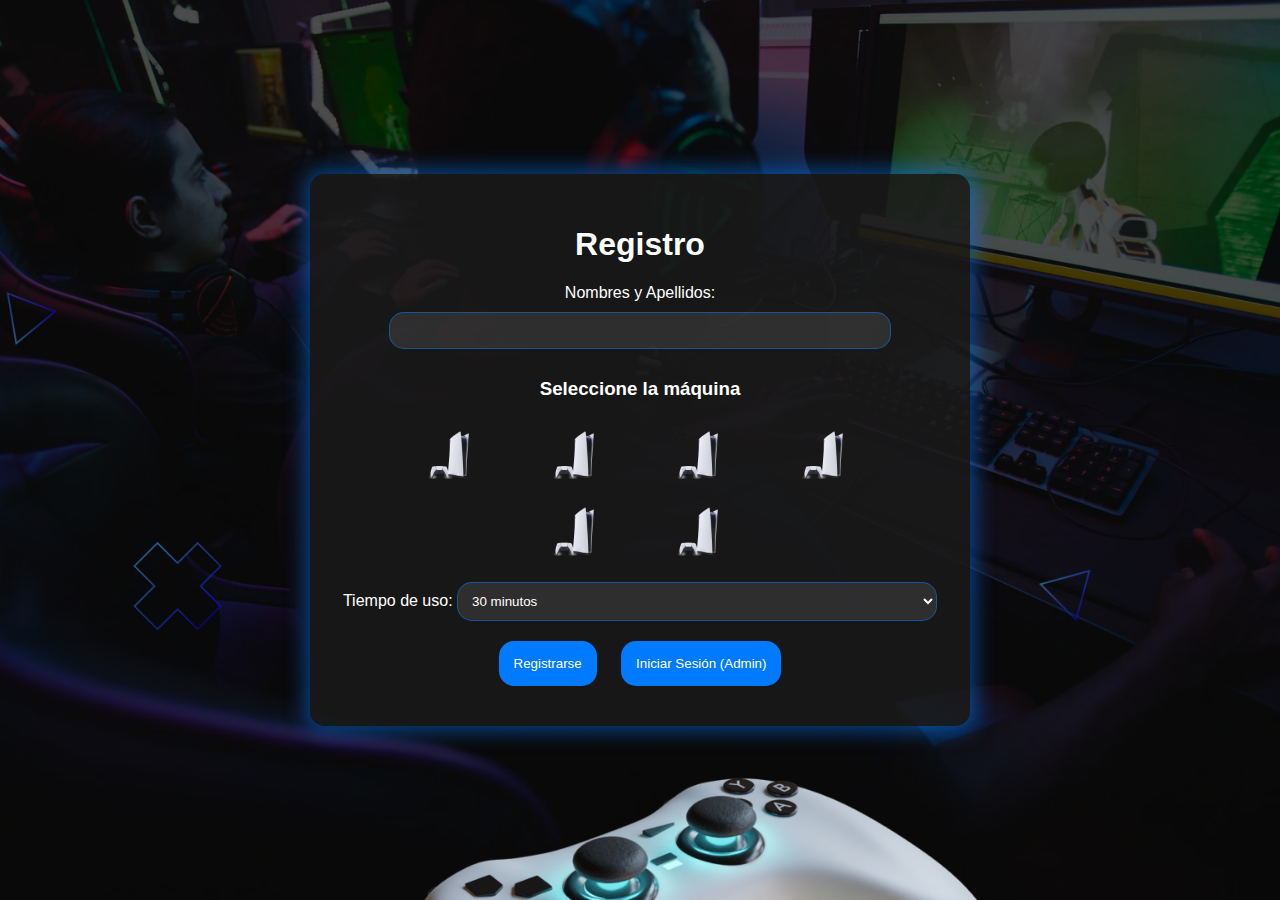
<file: index.html>
<!DOCTYPE html>
<html lang="es">
<head>
    <meta charset="UTF-8">
    <meta name="viewport" content="width=device-width, initial-scale=1.0">
    <title>Registro de Cliente</title>
    <link rel="stylesheet" href="styles.css">
</head>
<body>
    <div class="container">
        <h1>Registro</h1>
        <form id="clientForm">
            <label for="fullName">Nombres y Apellidos:</label>
            <input type="text" id="fullName" required>
            <h3>Seleccione la máquina</h3>
            <div class="machines">
                <img src="img/ps5.png" alt="PS5" onclick="selectMachine(1)" id="machine1">
                <img src="img/ps5.png" alt="PS5" onclick="selectMachine(2)" id="machine2">
                <img src="img/ps5.png" alt="PS5" onclick="selectMachine(3)" id="machine3">
                <img src="img/ps5.png" alt="PS5" onclick="selectMachine(1)" id="machine1">
                <img src="img/ps5.png" alt="PS5" onclick="selectMachine(2)" id="machine2">
                <img src="img/ps5.png" alt="PS5" onclick="selectMachine(3)" id="machine3">
                <!-- Añadir más imágenes según sea necesario -->
            </div>
            
            <label for="time">Tiempo de uso:</label>
            <select id="time" required>
                <option value="30">30 minutos</option>
                <option value="60">60 minutos</option>
                <option value="90">90 minutos</option>
                <option value="120">120 minutos</option>
                <option value="Libre">Libre</option>
            </select>
            
            <button type="button" onclick="registerClient()">Registrarse</button>
            <button type="button" onclick="goToAdminLogin()">Iniciar Sesión (Admin)</button>
        </form>
    </div>

    <script src="script.js"></script>
</body>
</html>
</file>
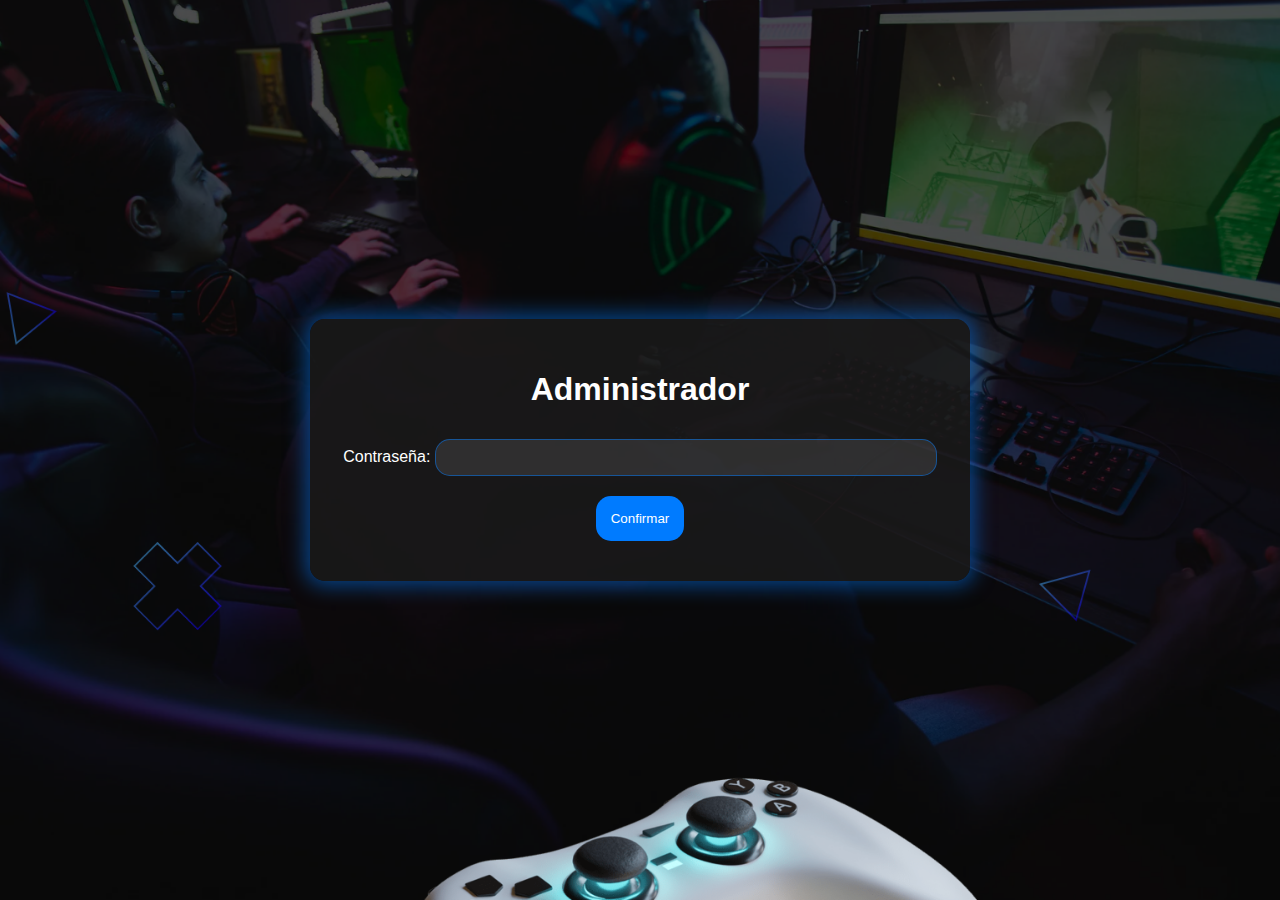
<file: admin_login.html>
<!DOCTYPE html>
<html lang="es">
<head>
    <meta charset="UTF-8">
    <meta name="viewport" content="width=device-width, initial-scale=1.0">
    <title>Login de Administrador</title>
    <link rel="stylesheet" href="styles.css">
</head>
<body>
    <div class="container">
        <h1>Administrador</h1>
        <form onsubmit="return validatePassword()">
            <label for="password">Contraseña:</label>
            <input type="password" id="password" required>
            <button type="submit">Confirmar</button>
        </form>
    </div>

    <script>
        function validatePassword() {
            const password = document.getElementById("password").value;
            if (password === "1234") {
                window.location.href = "admin_dashboard.html";
            } else {
                alert("Contraseña incorrecta.");
            }
            return false;
        }
    </script>
</body>
</html>
</file>
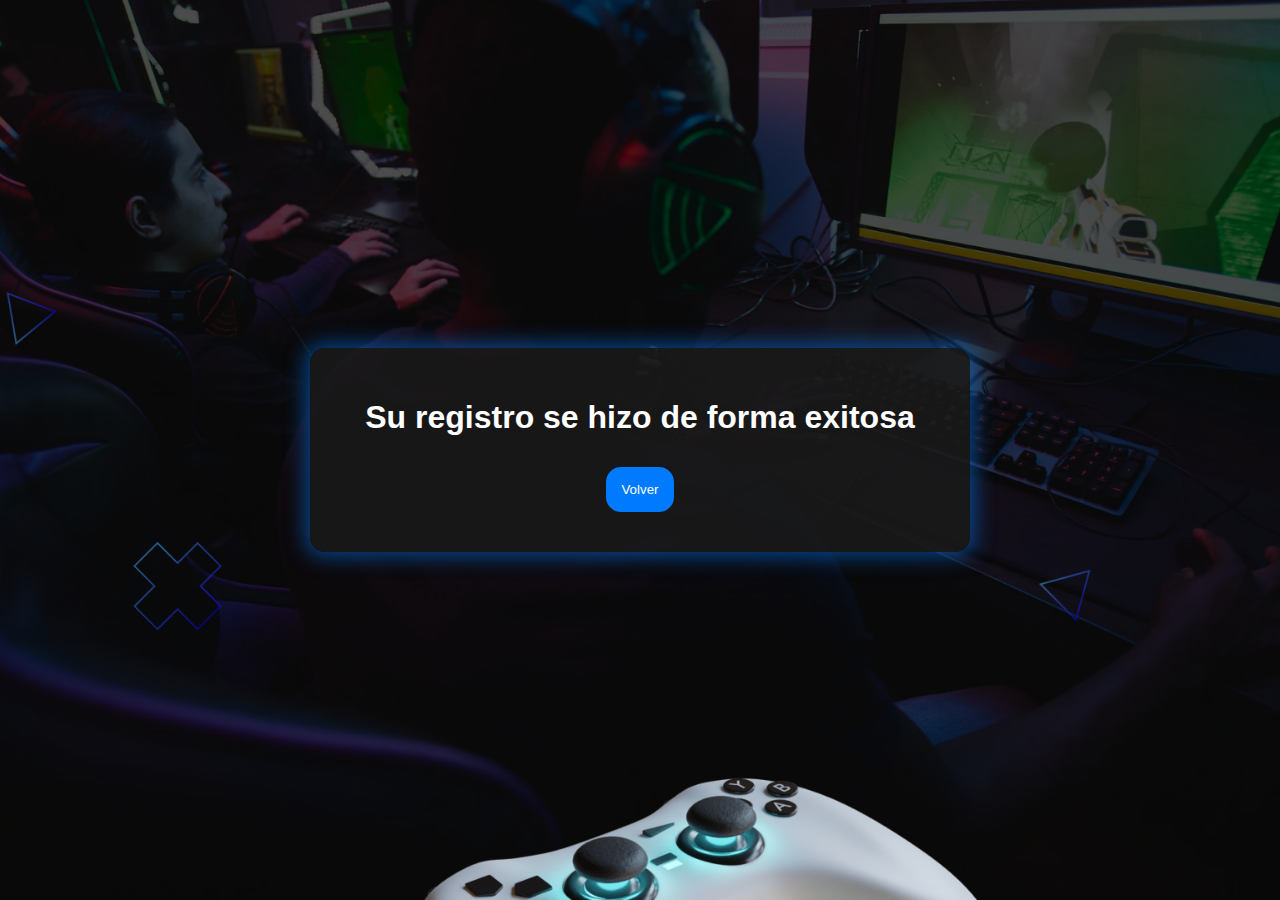
<file: success.html>
<!DOCTYPE html>
<html lang="es">
<head>
    <meta charset="UTF-8">
    <meta name="viewport" content="width=device-width, initial-scale=1.0">
    <title>Registro Exitoso</title>
    <link rel="stylesheet" href="styles.css">
</head>
<body>
    <div class="container">
        <h1>Su registro se hizo de forma exitosa</h1>
        <button onclick="window.location.href='index.html'">Volver</button>
    </div>
</body>
</html>
</file>
<file: styles.css>
body {
    background: url('img/pantalla\ gaming.png') no-repeat center center fixed;
    background-size: cover;
    color: #FFF;
    font-family: Arial, sans-serif;
    display: flex;
    justify-content: center;
    align-items: center;
    height: 100vh;
    margin: 0;
}

.container {
    width: 80%;
    max-width: 600px;
    margin: auto;
    padding: 30px;
    background-color: rgba(26, 26, 26, 0.85);
    border-radius: 15px;
    box-shadow: 0px 0px 20px 5px rgba(0, 123, 255, 0.5);
    text-align: center;
}

input, select {
    background-color: rgba(255, 255, 255, 0.1);
    color: #FFF;
    border: 1px solid rgba(0, 123, 255, 0.5);
    border-radius: 15px;
    padding: 10px;
    margin: 10px 0;
    width: 80%;
    transition: 0.3s;
}

input:focus, select:focus {
    background-color: rgba(255, 255, 255, 0.2);
    border-color: rgba(0, 123, 255, 0.9);
}

.machines img {
    width: 100px;
    margin: 10px;
    cursor: pointer;
    border-radius: 15px;
    transition: 0.3s;
}

.machines img:hover {
    transform: scale(1.1);
    box-shadow: 0 0 10px rgba(255, 255, 255, 0.7);
}

button {
    background-color: #007BFF;
    color: #FFF;
    border: none;
    padding: 15px;
    margin: 10px;
    border-radius: 15px;
    cursor: pointer;
    transition: 0.3s;
}

button:hover {
    background-color: #0056b3;
}

.clock {
    font-size: 1.5em;
    margin-bottom: 20px;
}

.client-container {
    display: flex;
    align-items: center;
    justify-content: space-between;
    margin-bottom: 10px;
}

.time-box {
    background-color: rgba(0, 123, 255, 0.7);
    color: #FFF;
    padding: 5px 10px;
    border-radius: 5px;
    font-size: 14px;
    min-width: 70px;
    text-align: center;
}

.client-container span {
    flex-grow: 1;
    text-align: center;
    font-size: 16px;
    margin: 0 10px;
}

.amount-input {
    width: 80px;
    padding: 5px;
    border-radius: 5px;
    border: 1px solid #ccc;
    text-align: right;
}

.ps5-container {
    display: flex;
    flex-wrap: wrap;
    justify-content: space-around;
    margin-top: 20px;
}

.console {
    width: 100px;
    margin: 10px;
    text-align: center;
}

.console img {
    width: 100%;
    height: auto;
}
</file>
